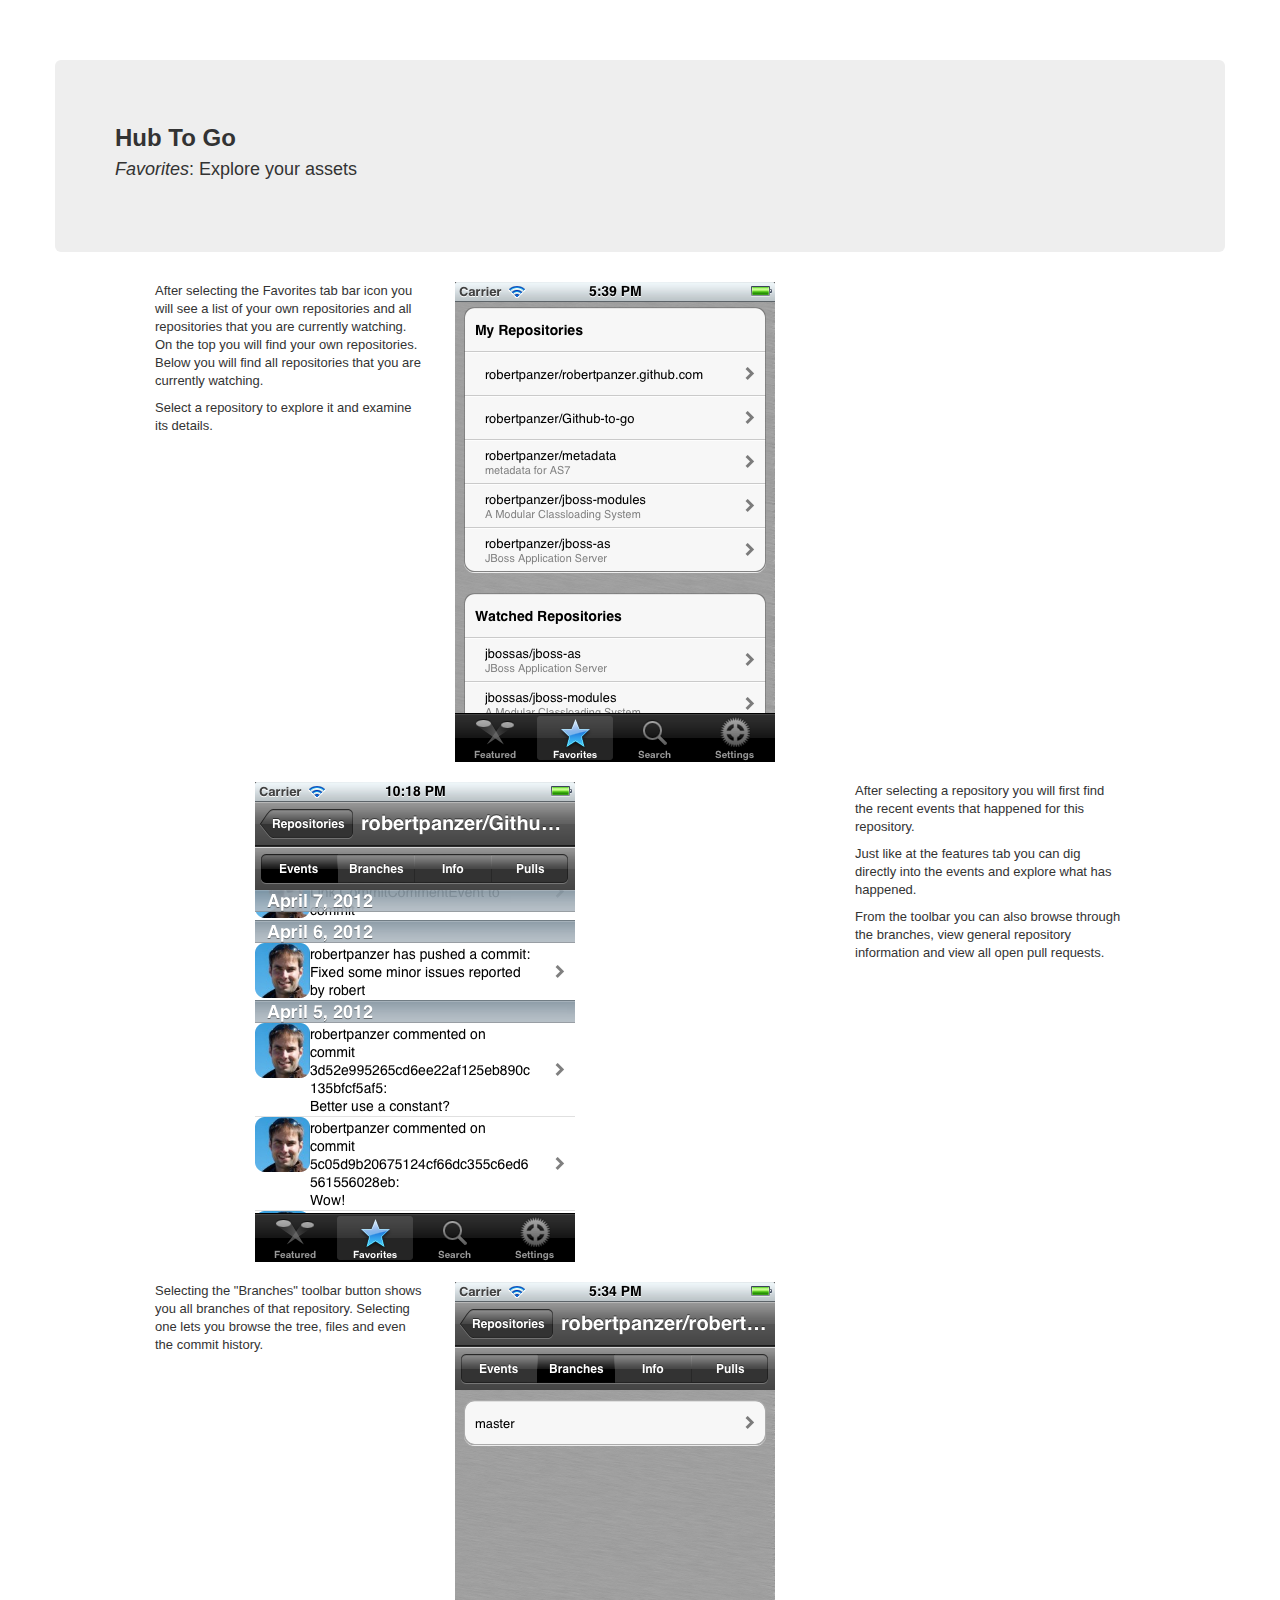
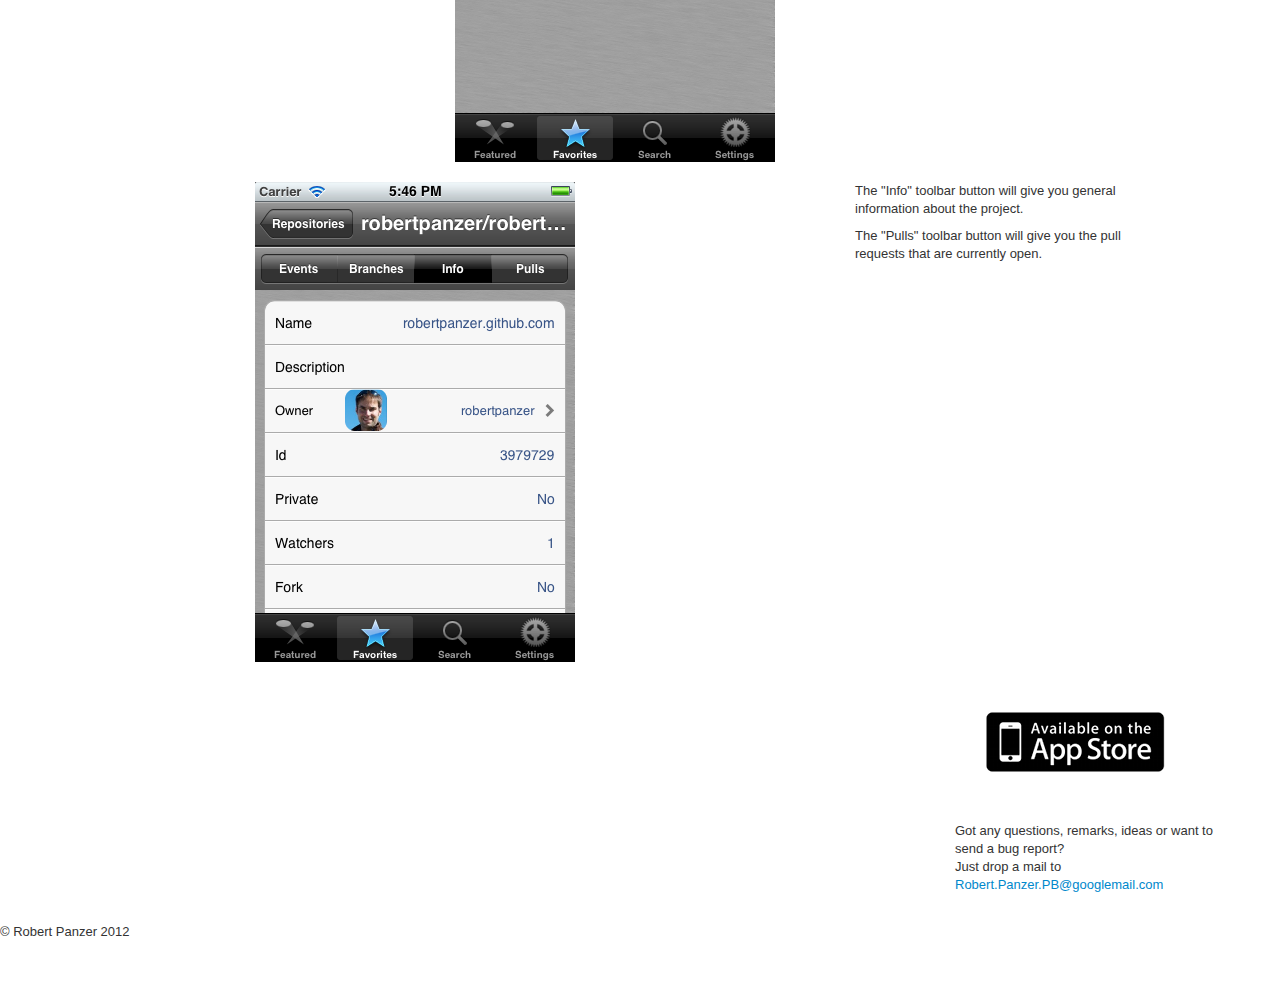
<file: HubToGoFavorites.html>
<!DOCTYPE html>
<html lang="en">
<head>
    <meta charset="utf-8">
    <meta name="viewport" content="width=device-width, initial-scale=1.0">
    <!-- Le styles -->
    <link href="assets/css/bootstrap.css" rel="stylesheet">
    <style type="text/css">
      body {
        padding-top: 60px;
        padding-bottom: 40px;
      }
      .row {
      	margin-bottom: 20px;
      }
    </style>
    <link href="assets/css/bootstrap-responsive.css" rel="stylesheet">
 
    <!-- Le HTML5 shim, for IE6-8 support of HTML5 elements -->
    <!--[if lt IE 9]>
      <script src="http://html5shim.googlecode.com/svn/trunk/html5.js"></script>
    <![endif]-->
 
    <!-- Le fav and touch icons -->
    <link rel="shortcut icon" href="assets/ico/favicon.ico">
    <link rel="apple-touch-icon-precomposed" sizes="114x114" href="assets/ico/apple-touch-icon-114-precomposed.png">
    <link rel="apple-touch-icon-precomposed" sizes="72x72" href="assets/ico/apple-touch-icon-72-precomposed.png">
    <link rel="apple-touch-icon-precomposed" href="assets/ico/apple-touch-icon-57-precomposed.png">

</head>
<body>
	<div class="container">
		<div class="hero-unit">
			<h2>Hub To Go</h2>
			<p><em>Favorites</em>: Explore your assets
		</div>
		<div class="row">
			<div class="span3 offset1">
				<p>After selecting the Favorites tab bar icon you will see a list of
				your own repositories and all repositories that you are currently watching.
				On the top you will find your own repositories. Below you will find all
				repositories that you are currently watching.</p>
				<p>Select a repository to explore it and examine its details.</p>
			</div>
			<div class="span5">
				<img src="img/Favorites.png"/>
			</div>
		</div>
		<div class="row">
			<div class="span5 offset2">
				<img src="img/RepoEvents.png"/>
			</div>
			<div class="span3 offset1">
				<p>After selecting a repository you will first find the recent events 
				that happened for this repository.</p>
				<p>Just like at the features tab you can dig directly into the events 
				and explore what has happened.</p>
				<p>From the toolbar you can also browse through the branches, view 
				general repository information and view all open pull requests.
			</div>
		</div>


		<div class="row">
			<div class="span3 offset1">
				<p>Selecting the &quot;Branches&quot; toolbar button shows you all branches of that 
				repository. Selecting one lets you browse the tree, files and even the commit history.</p>
			</div>
			<div class="span5">
				<img src="img/Branches.png"/>
			</div>
		</div>

		<div class="row">
			<div class="span5 offset2">
				<img src="img/RepoInfo.png"/>
			</div>
			<div class="span3 offset1">
				<p>The &quot;Info&quot; toolbar button will give you general information 
				about the project.</p>
				<p>The &quot;Pulls&quot; toolbar button will give you the pull requests that are currently open.</p>

			</div>
		</div>


	<div class="row">
		<div class="span3 offset9">
			<a href="http://itunes.com/apps/hubtogo"><img src="img/App_Store_Badge_EN_0609.png" alt="AppStore"/></a>
		</div>
	</div>
	<div class="row">
		<div class="span3 offset9">
			<p>Got any questions, remarks, ideas or want to send a bug report?<br>
			Just drop a mail to <a href="mailto:robert.panzer.pb@googlemail.com">Robert.Panzer.PB@googlemail.com</a>
			</p>
		</div>
	</div>
		
	</div>
	<footer>
		<p>&copy; Robert Panzer 2012</p>
	</footer>
    <!-- Le javascript
    ================================================== -->
    <!-- Placed at the end of the document so the pages load faster -->
    <script src="assets/js/jquery.js"></script>
    <script src="assets/js/bootstrap-transition.js"></script>
    <script src="assets/js/bootstrap-alert.js"></script>
    <script src="assets/js/bootstrap-modal.js"></script>
    <script src="assets/js/bootstrap-dropdown.js"></script>
    <script src="assets/js/bootstrap-scrollspy.js"></script>
    <script src="assets/js/bootstrap-tab.js"></script>
    <script src="assets/js/bootstrap-tooltip.js"></script>
    <script src="assets/js/bootstrap-popover.js"></script>
    <script src="assets/js/bootstrap-button.js"></script>
    <script src="assets/js/bootstrap-collapse.js"></script>
    <script src="assets/js/bootstrap-carousel.js"></script>
    <script src="assets/js/bootstrap-typeahead.js"></script>
 

</body>
</html>
</file>
